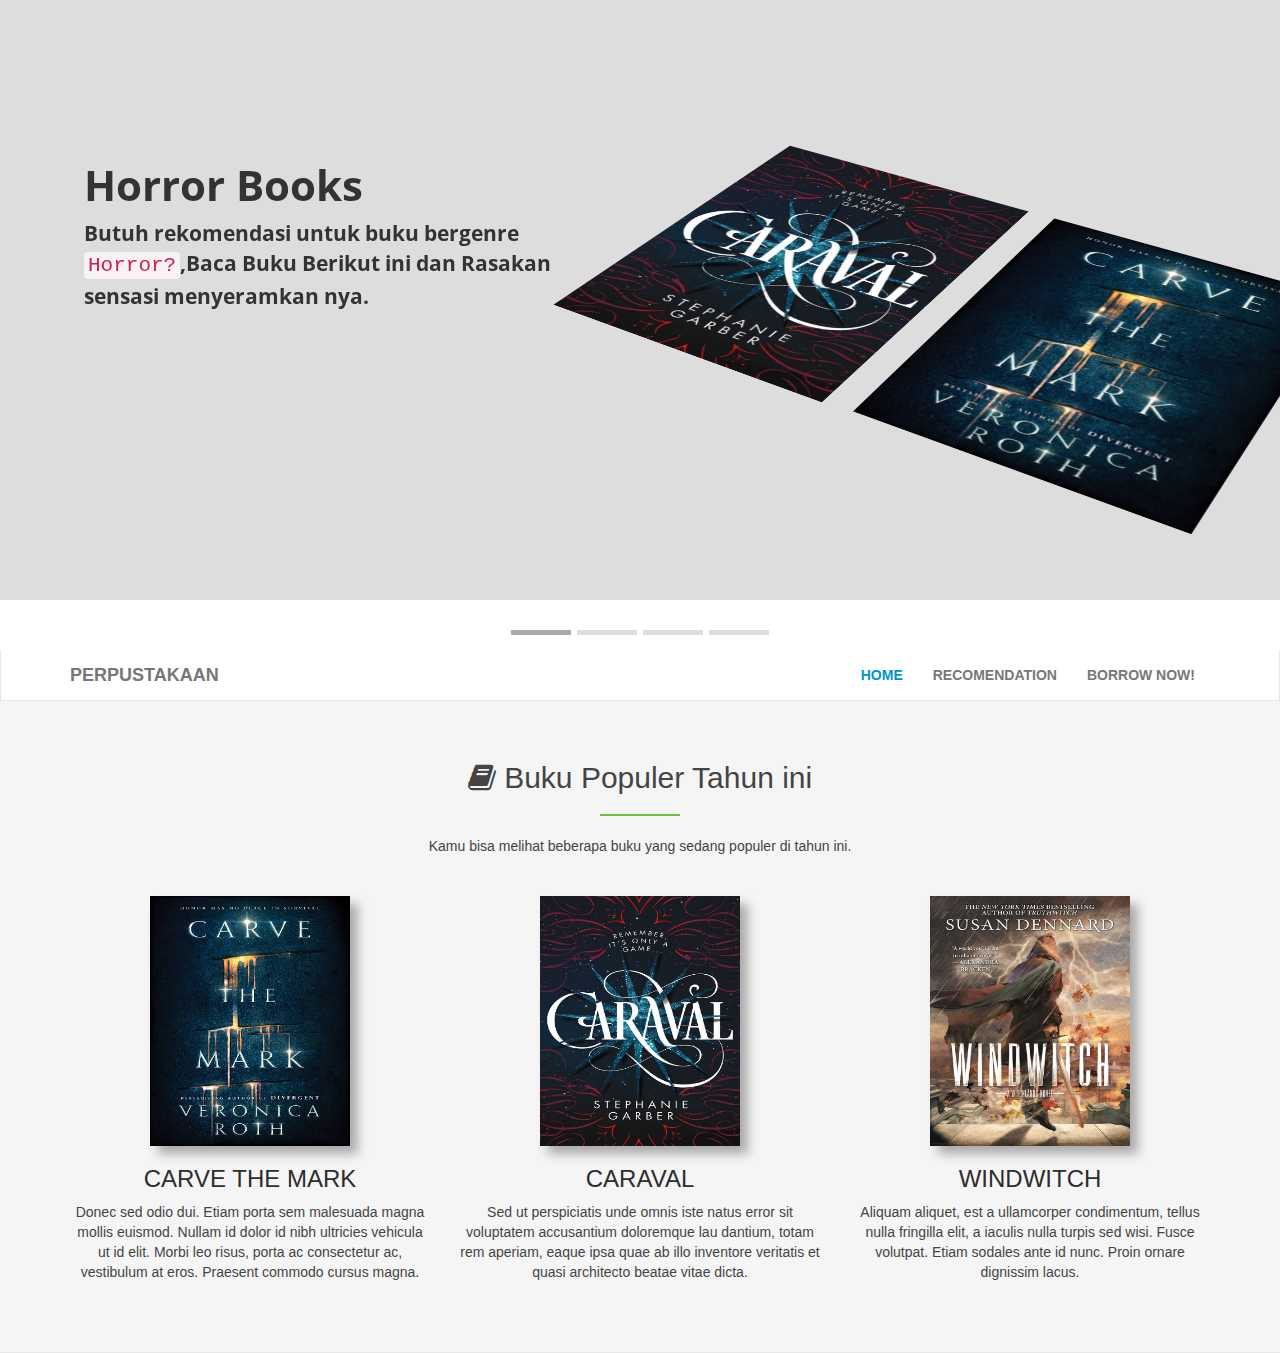
<file: index.html>
<!DOCTYPE html>
<html lang="en-us">
  <head>
    <title>Perpustakaan</title>
    <link rel="shortcut icon" href="img/icon.png">
    <link rel="stylesheet" href="css/bootstrap.css" async defer>
    <link rel="stylesheet" href="css/font-awesome.min.css" async defer>
    <link rel="stylesheet" href="css/merlin.min.css">
    <link rel="stylesheet" href="css/style.css">
    <link rel="stylesheet" href="css/tilted/component.css">
    <link rel="stylesheet" href="css/tilted/demo.css">
    <link rel="stylesheet" href="css/tilted/normalize.css">
    <script src="js/tilted/modernizr.custom.js"></script>

  </head>
  <body>
    <div class="loader">
      <div class="fading-line"></div>
    </div>
    <section id="home">
<div class="slideshow" id="slideshow">
        <ol class="slides">
          <li class="current">
            <div class="description">
              <h2>Horror Books</h2> 
              <p>Butuh rekomendasi untuk buku bergenre <code>Horror?</code>,Baca Buku Berikut ini dan Rasakan sensasi menyeramkan nya.</p>
            </div>
            <div class="tiltview row">
              <a href="#"><img src="img/books/caraval.jpg"/></a>
              <a href="#"><img src="img/books/carve.jpg"/></a>
            </div>
          </li>
          <li>
            <div class="description">
              <h2>Action Books</h2>
              <p>Rekomendasi Untuk Buku Bergenre <code>Action</code> Anda Bisa Check Langsung Dengan Mengklik Gambar Disamping. </p>
            </div>
            <div class="tiltview row">
              <a href="#"><img src="img/books/frostblood.jpg"/></a>
              <a href="#"><img src="img/books/norse.jpg"/></a>
            </div>
          </li>
          <li>
            <div class="description">
              <h2>Romantic Books</h2>
              <p>Merasa bosan dengan hidup anda? anda dapat membaca buku bergenre <code> Romantis</code> agar hidup anda lebih berwarna.</p>
            </div>
            <div class="tiltview row">
              <a href="#"><img src="img/books/perahukertas.jpg"/></a>
              <a href="#"><img src="img/books/somekind.jpg"/></a>
            </div>
          </li>
          <li>
            <div class="description">
              <h2>Fantasi Books</h2>
              <p>Salurkan Imajinasi Anda Dengan Membaca Buku Bergenre <code>Fantasi</code> yang dapat membuka pikiran anda lebih luas dari sebelum nya.</p>
            </div>
            <div class="tiltview row windwitch">
              <a href="#"><img src="img/books/windwitch.jpg"/></a>
            </div>
          </li>
        
        </ol>
      </div><!-- /slideshow -->
    </section>
    <div id="navbar-top">
      <nav class="navbar navbar-default navbar-static" role="navigation">
        <div class="container">
          <div class="navbar-header">
            <button type="button" class="navbar-toggle" data-toggle="collapse" data-target=".navbar-collapse">
              <span class="sr-only">Toggle navigation</span>
              <span class="icon-bar"></span>
              <span class="icon-bar"></span>
              <span class="icon-bar"></span>
            </button>
            <a class="navbar-brand nav-external" href="#home">perpustakaan</a>
          </div>
          <div class="collapse navbar-collapse">
            <ul class="nav navbar-nav navbar-right">
              <li class="active">
                <a href="#home">Home</a>
              </li>
              <li>
                <a href="#services">Recomendation</a>
              </li>
              <li>
                <a href="login.html">Borrow Now!</a>
              </li>
            </ul>
          </div>
        </div>
      </nav>
    </div>

        <section id="services" class="page">
      <div class="container">
        <div class="content text-center">
          <div class="heading">
            <h2><i class="fa fa-book fa-1x"></i> Buku Populer Tahun ini</h2>
            <div class="border"></div>
            <p>Kamu bisa melihat beberapa buku yang sedang populer di tahun ini.</p><br><br>
          </div>
          <div class="row">
            <div class="col-lg-4 service">
            <div class="zoom-effect">
              <img src="img/books/carve.jpg" width="200px" height="250px">
            </div>
              <h3><a href="#">CARVE THE MARK</a></h3>
              <p>Donec sed odio dui. Etiam porta sem malesuada magna mollis euismod. Nullam id dolor id nibh ultricies vehicula ut id elit. Morbi leo risus, porta ac consectetur ac, vestibulum at eros. Praesent commodo cursus magna.</p>
            </div>
            <div class="col-lg-4 service" >
            <div class="zoom-effect">
              <img src="img/books/caraval.jpg" width="200px" height="250px">
            </div>
              <h3><a href="#">CARAVAL</a></h3>
              <p>Sed ut perspiciatis unde omnis iste natus error sit voluptatem accusantium doloremque lau dantium, totam rem aperiam, eaque ipsa quae ab illo inventore veritatis et quasi architecto beatae vitae dicta.</p>
            </div>
            <div class="col-lg-4 service">
            <div class="zoom-effect">
              <img src="img/books/windwitch.jpg" width="200px" height="250px">
            </div>
              <h3><a href="#">WINDWITCH</a></h3>
              <p>Aliquam aliquet, est a ullamcorper condimentum, tellus nulla fringilla elit, a iaculis nulla turpis sed wisi. Fusce volutpat. Etiam sodales ante id nunc. Proin ornare dignissim lacus.</p>
          </div>
        </div>
      </div>
    </section>
  
      

    <!-- Javascript -->
    <script src="js/tilted/classie.js"></script>
    <script src="js/tilted/tiltSlider.js"></script>
    <script>
      new TiltSlider( document.getElementById( 'slideshow' ) );
    </script>
    <script src="js/jquery.min.js"></script>
    <script src="js/bootstrap.min.js"></script>
    <script src="js/jquery.nav.min.js"></script>
    <script src="js/navbaronepage.js"></script>

  </body>
</html>
</file>
<file: css/style.css>
@font-face{
font-family: "Open-Sans";
src:url(../fonts/OpenSans-Bold.ttf);
}
#home{
	font-family: Open-Sans;
}
.windwitch a img{
	margin:0px 0px 0px 180px !important;
}
.description{
	margin-top: 100px;
}
#services img{
	box-shadow: 8px 8px 10px #aaa;
}
.zoom-effect img {
    -webkit-transition: all 1s ease; /* Safari and Chrome */
    -moz-transition: all 1s ease; /* Firefox */
    -ms-transition: all 1s ease; /* IE 9 */
    -o-transition: all 1s ease; /* Opera */
    transition: all 1s ease;
}
.zoom-effect:hover img {
     cursor: pointer;
    -webkit-transform:scale(1.08); /* Safari and Chrome */
    -moz-transform:scale(1.08); /* Firefox */
    -ms-transform:scale(1.08); /* IE 9 */
    -o-transform:scale(1.08); /* Opera */
     transform:scale(1.08);
}
</file>
<file: css/tilted/component.css>
.slideshow {
	position: relative;
}

.slides {
	list-style: none;
	padding: 0;
	margin: 0;
	position: relative;
	height: 600px;
	width: 100%;
	overflow: hidden;
	background: #ddd;
	color: #333;
}

.no-js .slides {
	height: auto;
}

.slides > li {
	width: 100%;
	height: 100%;
	position: absolute;
	visibility: hidden;
	-webkit-perspective: 1600px;
	perspective: 1600px;
}

.no-js .slides > li {
	position: relative;
	visibility: visible;
}

.slideshow > nav {
	text-align: center;
	margin-top: 20px;
}

.slideshow > nav span {
	display: inline-block;
	width: 60px;
	height: 25px;
	border-top: 10px solid #fff;
	border-bottom: 10px solid #fff;
	background-color: #ddd;
	cursor: pointer;
	margin: 0 3px;
	transition: background-color 0.2s;
}

.slideshow > nav span:hover {
	background-color: #333;
}

.slideshow > nav span.current {
	background-color: #aaa;
}

.description {
	width: 50%;
	padding: 2em 4em;
	font-size: 1.5em;
	position: relative;
	z-index: 1000;
	opacity: 0;
}

.no-js .description {
	opacity: 1;
}

.description h2 {
	font-size: 200%;
}

.tiltview {
	position: absolute;
	left: 50%;
	width: 50%;
	top: 50%;
	-webkit-transform-style: preserve-3d;
	transform-style: preserve-3d;
	-webkit-transform: translateY(-50%) rotateX(60deg) rotateZ(35deg);
	transform: translateY(-50%) rotateX(60deg) rotateZ(35deg);
}

.tiltview a {
	outline: 1px solid transparent;
}

.tiltview a,
.tiltview a img {
	max-width: 100%;
	display: block;
	margin: 0 auto;
}

.tiltview a:first-child {
	margin-bottom: 30px;
}

.tiltview.row a {
	width: 48%;
	width: calc(50% - 15px);
	margin: 0;
}

.tiltview.row a:nth-child(2) {
	left: 50%;
	left: calc(50% + 15px);
	position: absolute;
	top: 0;
}

/* Show/Hide */
.slides > li.current,
.slides > li.show {
	visibility: visible;
}

.description {
	transition: opacity 0.75s;
}

.current .description,
.show .description {
	opacity: 1;
}

.hide .description {
	opacity: 0;
}

/* Individual effects */

/* Move Up, Move Down, Slide Up, Slide Down, Slide Left, Slide Right */
/* For each effect we'll define the incoming and outgoing animation */

/***********************/
/* Move up */
/***********************/
.hide[data-effect-out="moveUpOut"] .tiltview a {
	-webkit-animation: moveUpOut 1.5s both;
	animation: moveUpOut 1.5s both;
}

.hide[data-effect-out="moveUpOut"] .tiltview a:nth-child(2) {
	-webkit-animation-delay: 0.25s;
	animation-delay: 0.25s;
}

@-webkit-keyframes moveUpOut {
	25% {
		-webkit-animation-timing-function: cubic-bezier(1.000, 0.000, 0.000, 1.000);
		-webkit-transform: translateZ(-30px);
	}
	100% {
		-webkit-transform: translateZ(3000px);
	}
}

@keyframes moveUpOut {
	25% {
		-webkit-animation-timing-function: cubic-bezier(1.000, 0.000, 0.000, 1.000);
		animation-timing-function: cubic-bezier(1.000, 0.000, 0.000, 1.000);
		-webkit-transform: translateZ(-30px);
		transform: translateZ(-30px);
	}
	100% {
		-webkit-transform: translateZ(3000px);
		transform: translateZ(3000px);
	}
}

.show[data-effect-in="moveUpIn"] .tiltview a {
	-webkit-animation: moveUpIn 1.5s 0.5s both;
	animation: moveUpIn 1.5s 0.5s both;
}

.show[data-effect-in="moveUpIn"] .tiltview a:nth-child(2) {
	-webkit-animation-delay: 0.75s;
	animation-delay: 0.75s;
}

@-webkit-keyframes moveUpIn {
	0% {
		-webkit-animation-timing-function: cubic-bezier(1.000, 0.000, 0.000, 1.000);
		-webkit-transform: translateZ(-3000px);
	}
	75% {
		-webkit-transform: translateZ(30px);
	}
	100% {
		-webkit-transform: translateZ(0);
	}
}

@keyframes moveUpIn {
	0% {
		-webkit-animation-timing-function: cubic-bezier(1.000, 0.000, 0.000, 1.000);
		animation-timing-function: cubic-bezier(1.000, 0.000, 0.000, 1.000);
		-webkit-transform: translateZ(-3000px);
		transform: translateZ(-3000px);
	}
	75% {
		-webkit-transform: translateZ(30px);
		transform: translateZ(30px);
	}
	100% {
		-webkit-transform: translateZ(0);
		transform: translateZ(0);
	}
}

/***********************/
/* Move down */
/***********************/
.hide[data-effect-out="moveDownOut"] .tiltview a {
	-webkit-animation: moveDownOut 1.5s both;
	animation: moveDownOut 1.5s both;
}

.hide[data-effect-out="moveDownOut"] .tiltview a:nth-child(2) {
	-webkit-animation-delay: 0.25s;
	animation-delay: 0.25s;
}

@-webkit-keyframes moveDownOut {
	25% {
		-webkit-animation-timing-function: cubic-bezier(1.000, 0.000, 0.000, 1.000);
		-webkit-transform: translateZ(30px);
	}
	100% {
		-webkit-transform: translateZ(-3000px);
	}
}

@keyframes moveDownOut {
	25% {
		-webkit-animation-timing-function: cubic-bezier(1.000, 0.000, 0.000, 1.000);
		animation-timing-function: cubic-bezier(1.000, 0.000, 0.000, 1.000);
		-webkit-transform: translateZ(30px);
		transform: translateZ(30px);
	}
	100% {
		-webkit-transform: translateZ(-3000px);
		transform: translateZ(-3000px);
	}
}

.show[data-effect-in="moveDownIn"] .tiltview a {
	-webkit-animation: moveDownIn 1.5s 0.5s both;
	animation: moveDownIn 1.5s 0.5s both;
}

.show[data-effect-in="moveDownIn"] .tiltview a:nth-child(2) {
	-webkit-animation-delay: 0.75s;
	animation-delay: 0.75s;
}

@-webkit-keyframes moveDownIn {
	0% {
		-webkit-animation-timing-function: cubic-bezier(1.000, 0.000, 0.000, 1.000);
		-webkit-transform: translateZ(3000px);
	}
	75% {
		-webkit-transform: translateZ(-30px);
	}
	100% {
		-webkit-transform: translateZ(0);
	}
}

@keyframes moveDownIn {
	0% {
		-webkit-animation-timing-function: cubic-bezier(1.000, 0.000, 0.000, 1.000);
		animation-timing-function: cubic-bezier(1.000, 0.000, 0.000, 1.000);
		-webkit-transform: translateZ(3000px);
		transform: translateZ(3000px);
	}
	75% {
		-webkit-transform: translateZ(-30px);
		transform: translateZ(-30px);
	}
	100% {
		-webkit-transform: translateZ(0);
		transform: translateZ(0);
	}
}

/***********************/
/* Slide up */
/***********************/
.hide[data-effect-out="slideUpOut"] .tiltview a {
	-webkit-animation: slideUpOut 1.5s both;
	animation: slideUpOut 1.5s both;
}

.hide[data-effect-out="slideUpOut"] .tiltview a:nth-child(2) {
	-webkit-animation-delay: 0.25s;
	animation-delay: 0.25s;
}

@-webkit-keyframes slideUpOut {
	25% {
		-webkit-animation-timing-function: cubic-bezier(1.000, 0.000, 0.000, 1.000);
		-webkit-transform: translateY(30px);
	}
	100% {
		-webkit-transform: translateY(-3000px);
	}
}

@keyframes slideUpOut {
	25% {
		-webkit-animation-timing-function: cubic-bezier(1.000, 0.000, 0.000, 1.000);
		animation-timing-function: cubic-bezier(1.000, 0.000, 0.000, 1.000);
		-webkit-transform: translateY(30px);
		transform: translateY(30px);
	}
	100% {
		-webkit-transform: translateY(-3000px);
		transform: translateY(-3000px);
	}
}

.show[data-effect-in="slideUpIn"] .tiltview a {
	-webkit-animation: slideUpIn 1.5s 0.5s both;
	animation: slideUpIn 1.5s 0.5s both;
}

.show[data-effect-in="slideUpIn"] .tiltview a:nth-child(2) {
	-webkit-animation-delay: 0.75s;
	animation-delay: 0.75s;
}

@-webkit-keyframes slideUpIn {
	0% {
		-webkit-animation-timing-function: cubic-bezier(1.000, 0.000, 0.000, 1.000);
		-webkit-transform: translateY(3000px);
	}
	75% {
		-webkit-transform: translateY(-30px);
	}
	100% {
		-webkit-transform: translateY(0);
	}
}

@keyframes slideUpIn {
	0% {
		-webkit-animation-timing-function: cubic-bezier(1.000, 0.000, 0.000, 1.000);
		animation-timing-function: cubic-bezier(1.000, 0.000, 0.000, 1.000);
		-webkit-transform: translateY(3000px);
		transform: translateY(3000px);
	}
	75% {
		-webkit-transform: translateY(-30px);
		transform: translateY(-30px);
	}
	100% {
		-webkit-transform: translateY(0);
		transform: translateY(0);
	}
}

/***********************/
/* Slide down */
/***********************/
.hide[data-effect-out="slideDownOut"] .tiltview a {
	-webkit-animation: slideDownOut 1.5s both;
	animation: slideDownOut 1.5s both;
}

.hide[data-effect-out="slideDownOut"] .tiltview.row a:nth-child(2),
.hide[data-effect-out="slideDownOut"] .tiltview.col a:first-child {
	-webkit-animation-delay: 0.25s;
	animation-delay: 0.25s;
}

@-webkit-keyframes slideDownOut {
	25% {
		-webkit-animation-timing-function: cubic-bezier(1.000, 0.000, 0.000, 1.000);
		-webkit-transform: translateY(-30px);
	}
	100% {
		-webkit-transform: translateY(3000px);
	}
}

@keyframes slideDownOut {
	25% {
		-webkit-animation-timing-function: cubic-bezier(1.000, 0.000, 0.000, 1.000);
		animation-timing-function: cubic-bezier(1.000, 0.000, 0.000, 1.000);
		-webkit-transform: translateY(-30px);
		transform: translateY(-30px);
	}
	100% {
		-webkit-transform: translateY(3000px);
		transform: translateY(3000px);
	}
}

.show[data-effect-in="slideDownIn"] .tiltview a {
	-webkit-animation: slideDownIn 1.5s 0.5s both;
	animation: slideDownIn 1.5s 0.5s both;
}

.show[data-effect-in="slideDownIn"] .tiltview.row a:nth-child(2),
.show[data-effect-in="slideDownIn"] .tiltview.col a:first-child {
	-webkit-animation-delay: 0.75s;
	animation-delay: 0.75s;
}

@-webkit-keyframes slideDownIn {
	0% {
		-webkit-animation-timing-function: cubic-bezier(1.000, 0.000, 0.000, 1.000);
		-webkit-transform: translateY(-3000px);
	}
	75% {
		-webkit-transform: translateY(30px);
	}
	100% {
		-webkit-transform: translateY(0);
	}
}

@keyframes slideDownIn {
	0% {
		-webkit-animation-timing-function: cubic-bezier(1.000, 0.000, 0.000, 1.000);
		animation-timing-function: cubic-bezier(1.000, 0.000, 0.000, 1.000);
		-webkit-transform: translateY(-3000px);
		transform: translateY(-3000px);
	}
	75% {
		-webkit-transform: translateY(30px);
		transform: translateY(30px);
	}
	100% {
		-webkit-transform: translateY(0);
		transform: translateY(0);
	}
}

/***********************/
/* Slide left */
/***********************/
.hide[data-effect-out="slideLeftOut"] .tiltview a {
	-webkit-animation: slideLeftOut 1.5s both;
	animation: slideLeftOut 1.5s both;
}

.hide[data-effect-out="slideLeftOut"] .tiltview a:nth-child(2) {
	-webkit-animation-delay: 0.25s;
	animation-delay: 0.25s;
}

@-webkit-keyframes slideLeftOut {
	25% {
		-webkit-animation-timing-function: cubic-bezier(1.000, 0.000, 0.000, 1.000);
		-webkit-transform: translateX(30px);
	}
	100% {
		-webkit-transform: translateX(-5000px);
	}
}

@keyframes slideLeftOut {
	25% {
		-webkit-animation-timing-function: cubic-bezier(1.000, 0.000, 0.000, 1.000);
		animation-timing-function: cubic-bezier(1.000, 0.000, 0.000, 1.000);
		-webkit-transform: translateX(30px);
		transform: translateX(30px);
	}
	100% {
		-webkit-transform: translateX(-5000px);
		transform: translateX(-5000px);
	}
}

.show[data-effect-in="slideLeftIn"] .tiltview a {
	-webkit-animation: slideLeftIn 1.5s 0.5s both;
	animation: slideLeftIn 1.5s 0.5s both;
}

.show[data-effect-in="slideLeftIn"] .tiltview a:nth-child(2) {
	-webkit-animation-delay: 0.75s;
	animation-delay: 0.75s;
}

@-webkit-keyframes slideLeftIn {
	0% {
		-webkit-animation-timing-function: cubic-bezier(1.000, 0.000, 0.000, 1.000);
		-webkit-transform: translateX(3000px);
	}
	75% {
		-webkit-transform: translateX(-30px);
	}
	100% {
		-webkit-transform: translateX(0);
	}
}

@keyframes slideLeftIn {
	0% {
		-webkit-animation-timing-function: cubic-bezier(1.000, 0.000, 0.000, 1.000);
		animation-timing-function: cubic-bezier(1.000, 0.000, 0.000, 1.000);
		-webkit-transform: translateX(3000px);
		transform: translateX(3000px);
	}
	75% {
		-webkit-transform: translateX(-30px);
		transform: translateX(-30px);
	}
	100% {
		-webkit-transform: translateX(0);
		transform: translateX(0);
	}
}

/***********************/
/* Slide right */
/***********************/
.hide[data-effect-out="slideRightOut"] .tiltview a {
	-webkit-animation: slideRightOut 1.5s both;
	animation: slideRightOut 1.5s both;
}

.hide[data-effect-out="slideRightOut"] .tiltview.col a:nth-child(2),
.hide[data-effect-out="slideRightOut"] .tiltview.row a:first-child {
	-webkit-animation-delay: 0.25s;
	animation-delay: 0.25s;
}

@-webkit-keyframes slideRightOut {
	25% {
		-webkit-animation-timing-function: cubic-bezier(1.000, 0.000, 0.000, 1.000);
		-webkit-transform: translateX(-30px);
	}
	100% {
		-webkit-transform: translateX(3000px);
	}
}

@keyframes slideRightOut {
	25% {
		-webkit-animation-timing-function: cubic-bezier(1.000, 0.000, 0.000, 1.000);
		animation-timing-function: cubic-bezier(1.000, 0.000, 0.000, 1.000);
		-webkit-transform: translateX(-30px);
		transform: translateX(-30px);
	}
	100% {
		-webkit-transform: translateX(3000px);
		transform: translateX(3000px);
	}
}

.show[data-effect-in="slideRightIn"] .tiltview a {
	-webkit-animation: slideRightIn 1.5s 0.5s both;
	animation: slideRightIn 1.5s 0.5s both;
}

.show[data-effect-in="slideRightIn"] .tiltview.col a:nth-child(2),
.show[data-effect-in="slideRightIn"] .tiltview.row a:first-child {
	-webkit-animation-delay: 0.75s;
	animation-delay: 0.75s;
}

@-webkit-keyframes slideRightIn {
	0% {
		-webkit-animation-timing-function: cubic-bezier(1.000, 0.000, 0.000, 1.000);
		-webkit-transform: translateX(-5000px);
	}
	75% {
		-webkit-transform: translateX(30px);
	}
	100% {
		-webkit-transform: translateX(0);
	}
}

@keyframes slideRightIn {
	0% {
		-webkit-animation-timing-function: cubic-bezier(1.000, 0.000, 0.000, 1.000);
		animation-timing-function: cubic-bezier(1.000, 0.000, 0.000, 1.000);
		-webkit-transform: translateX(-5000px);
		transform: translateX(-5000px);
	}
	75% {
		-webkit-transform: translateX(30px);
		transform: translateX(30px);
	}
	100% {
		-webkit-transform: translateX(0);
		transform: translateX(0);
	}
}

/* Fallback for no 3D Transforms and no preserve-3d */
.no-csstransformspreserve3d .show .tiltview a,
.no-csstransformspreserve3d .hide .tiltview a,
.no-csstransforms3d .show .tiltview a,
.no-csstransforms3d .hide .tiltview a {
	-webkit-animation: none !important;
	animation: none !important;
}

.no-csstransforms3d .tiltview.col {
	top: -50%;
}

.no-csstransforms3d .tiltview.row {
	top: 20px;
}

/* Some media queries */
@media screen and (max-width: 65.3125em) {
	.description,
	.tiltview {
		width: 100%;
	}

	.tiltview {
		left: 0;
		opacity: 0.3;
		pointer-events: none;
	}
}

@media screen and (max-width: 33.75em) {
	.description {
		font-size: 1.1em;
	}

	.slideshow > nav span {
		width: 20px;
		height: 40px;
		margin: 0 10px;
	}
}

@media screen and (max-width: 24em) {
	.slides {
		height: 320px;
	}

	.description {
		font-size: 1em;
		padding: 1.4em;
	}

	.no-csstransforms3d .tiltview.col,
	.no-csstransforms3d .tiltview.row {
		top: 0;
	}
}
</file>
<file: css/tilted/demo.css>
*, *:after, *:before { -webkit-box-sizing: border-box; -moz-box-sizing: border-box; box-sizing: border-box; }
.clearfix:before, .clearfix:after { content: ''; display: table; }
.clearfix:after { clear: both; }
</file>
<file: css/merlin.min.css>
/*
Merlin - Responsive One Page Template
Version: 1.0
By: Hasan Alibegic, hasan461@gmail.com
License: Apache License v2.0
*/
body {
  font-family: 'Source Sans Pro', sans-serif;
  color: #444;
}
h1,
h2,
h3,
h4,
h5,
h6 { font-weight: 300 }
*,
*:focus { outline: none !important }
a {
  color: #2d2d2d;
  cursor: pointer;
}
a:hover,
a:focus {
  color: #0c86b6;
  text-decoration: none;
}
.hiding { opacity: 0 }
.showing { opacity: 1 }
.img-rounded {
  -webkit-border-radius: 8px;
     -moz-border-radius: 8px;
          border-radius: 8px;
}
.btn {
  font-size: 12px;
  font-weight: bold;
  text-transform: uppercase;
  -webkit-border-radius: 2px;
     -moz-border-radius: 2px;
          border-radius: 2px;
  -webkit-transition: all .2s;
     -moz-transition: all .2s;
      -ms-transition: all .2s;
          transition: all .2s;
}
.btn-blue {
  color: #fff;
  background-color: #0093cf;
}
.btn-blue:hover,
.btn-blue:focus {
  color: #fff;
  background-color: #2a3940;
}
.btn-green {
  color: #fff;
  background-color: #71be3c;
}
.btn-green:hover,
.btn-green:focus {
  color: #fff;
  background-color: #2a3940;
}
.btn-dark {
  color: #fff;
  background-color: #2a3940;
}
.btn-dark:hover,
.btn-dark:focus {
  color: #fff;
  background-color: #2a3940;
}
.loader {
  position: fixed;
  z-index: 100000;
  width: 100%;
  height: 100%;
  background-color: #fff;
}
.fading-line {
  position: absolute;
  top: 50%;
  left: 50%;
  width: 40px;
  height: 40px;
  margin: -20px 0 0 -20px;
  background-image: url(../img/fading-line.gif);
  background-repeat: no-repeat;
  background-position: center center;
}
#navbar-top { min-height: 51px }
.navbar-default {
  margin-bottom: 0;
  background-color: #fff;
  border-top: 0;
  -webkit-border-radius: 0;
     -moz-border-radius: 0;
          border-radius: 0;
}
.navbar-default .navbar-brand {
  font-weight: 600;
  text-transform: uppercase;
}
.navbar-default .navbar-nav > li > a {
  font-weight: 600;
  text-transform: uppercase;
}
.navbar-default .navbar-nav > .active > a,
.navbar-default .navbar-nav > .active > a:hover,
.navbar-default .navbar-nav > .active > a:focus {
  color: #0093cf;
  background-color: transparent;
}
.navbar-default .navbar-toggle { border-color: transparent }
.navbar-default .navbar-toggle:hover,
.navbar-default .navbar-toggle:focus { background-color: transparent }
.navbar-default .navbar-toggle:hover .icon-bar { background-color: #333 }
.navbar-default.affix {
  top: 0;
  z-index: 99;
  width: 100%;
  border-bottom-color: transparent;
  -webkit-box-shadow: 0px 0px 3px 0px rgba(0,0,0,0.3);
     -moz-box-shadow: 0px 0px 3px 0px rgba(0,0,0,0.3);
          box-shadow: 0px 0px 3px 0px rgba(0,0,0,0.3);
}
.page { overflow: hidden }
.page .content { padding: 60px 0 }
.page .content.cover { padding: 240px 0 }
.page .heading h2 {
  margin-top: 0;
  margin-bottom: 20px;
}
.page .border {
  width: 80px;
  height: 2px;
  margin: 0 auto;
  background-color: #71be3c;
}
.page .heading p { margin: 20px auto 0 }
#home h1 {
  color: #173542;
  margin-top: 0;
  margin-bottom: 20px;
  font-size: 60px;
}
#home a { margin: 0 5px }
#home h3 {
  color: #173542;
  margin-top: 20px;
  margin-bottom: 0;
}
#services {
  background-color: #f5f5f5;
  border-bottom: solid 1px #e7e7e7;
}
#services .service i { margin-top: 60px }
#services .service:hover i { color: #71be3c }
#work .heading p { margin-bottom: 60px }
#portfolio { width: 100% }
#portfolio .filters { margin-bottom: 20px }
#portfolio .filters li a {
  color: #999;
  font-weight: 600;
  text-transform: uppercase;
}
#portfolio .filters li a:hover,
#portfolio .filters li a:focus { color: #333 }
#portfolio .filters li a.active { color: #0093cf }
#portfolio .items { margin-bottom: 0 }
#portfolio .items li {
  position: relative;
  float: left;
  width: 25%;
  overflow: hidden;
}
#portfolio .items li a img {
  width: 100%;
  -webkit-transition: all 0.3s ease-in-out;
     -moz-transition: all 0.3s ease-in-out;
       -o-transition: all 0.3s ease-in-out;
          transition: all 0.3s ease-in-out;
}
#portfolio .items li a .overlay {
  position: absolute;
  top: 0;
  left: 0;
  width: 100%;
  height: 100%;
  background-color: #000;
  background-color: rgba(0,0,0,0.6);
  -webkit-transition: all 0.3s ease-in-out;
    -moz-transition: all 0.3s ease-in-out;
      -o-transition: all 0.3s ease-in-out;
         transition: all 0.3s ease-in-out;
  opacity: 0;
}
#portfolio .items li a .overlay span {
  position: absolute;
  left: 20px;
  bottom: 20px;
  color: #fff;
  text-transform: uppercase;
}
#portfolio .items li a:hover .overlay { opacity: 1 }
#portfolio .items li a:hover img {
  -webkit-transform: scale(1.1);
     -moz-transform: scale(1.1);
      -ms-transform: scale(1.1);
       -o-transform: scale(1.1);
          transform: scale(1.1);
}
#clients {
  color: #fff;
  background-color: #2a3940;
}
#testimonials .item { margin-bottom: 30px }
#testimonials .quote {
  padding: 0 90px;
  font-size: 16px;
}
#testimonials .quote:before {
  margin-right: 10px;
  font-family: fontawesome;
  content: '\f10d';
}
#testimonials .client { color: #ccc }
#testimonials .carousel-indicators li {
  width: 9px;
  height: 9px;
  border-color: #a6a6a6;
  -webkit-border-radius: 2px;
     -moz-border-radius: 2px;
          border-radius: 2px;
  -webkit-transition: all 0.25s linear;
     -moz-transition: all 0.25s linear;
       -o-transition: all 0.25s linear;
          transition: all 0.25s linear;
}
#testimonials .carousel-indicators li:hover,
#testimonials .carousel-indicators li:focus { border-color: #fff }
#testimonials .carousel-indicators .active {
  width: 9px;
  height: 9px;
  margin: 1px;
  background-color: #71be3c;
  border-color: #fff;
}
#testimonials .carousel-indicators {
  bottom: 0;
  margin-bottom: 0;
}
#testimonials .carousel-control {
  top: 15%;
  width: 0%;
  display: none;
  font-size: 40px;
  background-image: none;
  text-shadow: none;
}
#about .content { padding-bottom: 0 }
#about .teammate {
  margin-top: 60px;
  margin-bottom: 60px;
}
#about .teammate .bio { padding-top: 10px }
#about .teammate .profile-photo {
  overflow: hidden
}
#about .teammate .profile-photo img {
  -webkit-transition: all .4s ease;
     -moz-transition: all .4s ease;
      -ms-transition: all .4s ease;
       -o-transition: all .4s ease;
          transition: all .4s ease;
}
#about .teammate:hover .profile-photo img,
#about .teammate:focus .profile-photo img {
  -webkit-transform: scale(1.1);
     -moz-transform: scale(1.1);
      -ms-transform: scale(1.1);
       -o-transform: scale(1.1);
          transform: scale(1.1);
}
#about .teammate .bio .border {
  height: 1px;
  margin: 15px auto;
}
#about .teammate .bio ul {
  margin-bottom: 0;
  font-size: 16px;
}
#about .teammate .bio a { color: #666 }
#about .teammate .bio a:hover,
#about .teammate .bio a:focus { color: #222 }
#contact {
  background: url(../img/cover/contact.jpg);
  background-repeat: no-repeat;
  background-position: center center;
  background-size: cover;
}
#contact,
#contact a,
#contact a:hover,
#contact a:focus { color: #fff }
#contact .heading .border { background-color: #fff }
#contact a { display: block }
#contact i { margin: 60px 0 15px }
#footer {
  padding: 40px 0;
  color: #ccc;
  text-align: center;
  background-color: #2a3940;
}
#footer a,
#footer a:hover,
#footer a:focus { color: #fff }
#footer .social { margin-bottom: 20px }
#footer .social li .facebook:hover,
#footer .social li .facebook:focus { color: #3b5998 }
#footer .social li .twitter:hover,
#footer .social li .twitter:focus { color: #00aced }
#footer .social li .google-plus:hover,
#footer .social li .google-plus:focus { color: #d34836 }
#footer .social li .dribbble:hover,
#footer .social li .dribbble:focus { color: #ea4c89 }
#footer .copyright { margin-bottom: 0 }
.work .title {
  color: #222;
}
/* Venobox */
.vbox-overlay { background: #fdfdfd }
.vbox-close { width: 40px }
.vbox-next, .vbox-prev {
  margin-top: -40px;
  padding: 0;
  width: 40px;
  height: 80px;
  border-width: 0;
  background-color: #161617;
}
.vbox-next { background-position: center right }
.vbox-prev { background-position: center left }
/* Responsive style */
@media screen and (max-width: 1024px) {
  #testimonials .carousel-control { display: block }
}
@media screen and (max-width: 991px) {
  #portfolio .items li { width: 50% }
  #testimonials .quote { padding: 0 70px }
}
@media (max-width: 767px) {
  .page .content.cover { padding: 160px 0 }
  #testimonials .quote { padding: 0 50px }
  #testimonials .carousel-control.right { right: 10px }
}
@media (max-width: 480px) {
  .page .content.cover { padding: 80px 0 }
  #portfolio .items li { width: 100% }
  #testimonials .quote { padding: 0 30px }
}
</file>
